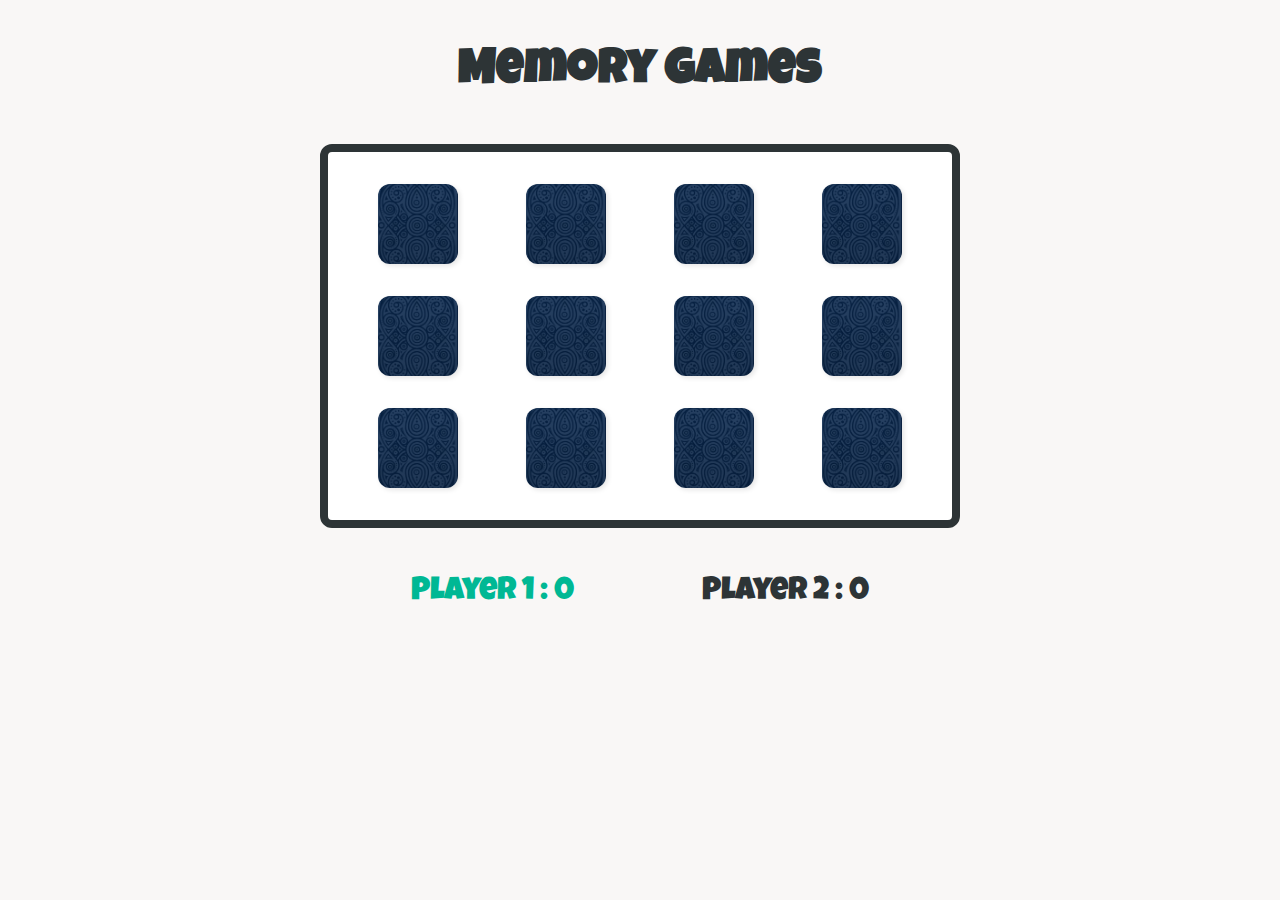
<file: memory/index.html>
<!DOCTYPE html>
<html lang="en">
<head>
    <meta charset="UTF-8">
    <meta name="viewport" content="width=device-width, initial-scale=1.0">
    <link href="https://fonts.googleapis.com/css2?family=Luckiest+Guy&display=swap" rel="stylesheet">
    <title>Memory</title>
    <link rel="stylesheet" href="styles.css">
</head>
<body>
    <section class="content">
        <h1 class="title">Memory Games</h1>
        <div class="card-container">
            <div class="card card-back" data-card="1">
                <div class="reveal green"></div>
            </div>
            <div class="card card-back" data-card="1">
                <div class="reveal green"></div>
            </div>
            <div class="card card-back" data-card="2">
                <div class="reveal red"></div>
            </div>
            <div class="card card-back" data-card="2">
                <div class="reveal red"></div>
            </div>
            <div class="card card-back" data-card="3">
                <div class="reveal blue"></div>
            </div>
            <div class="card card-back" data-card="3">
                <div class="reveal blue"></div>
            </div>
            <div class="card card-back" data-card="4">
                <div class="reveal orange"></div>
            </div>
            <div class="card card-back" data-card="4">
                <div class="reveal orange"></div>
            </div>
            <div class="card card-back" data-card="5">
                <div class="reveal pink"></div>
            </div>
            <div class="card card-back" data-card="5">
                <div class="reveal pink"></div>
            </div>
            <div class="card card-back" data-card="6">
                <div class="reveal purple"></div>
            </div>
            <div class="card card-back" data-card="6">
                <div class="reveal purple"></div>
            </div>
            
        </div>

        <div class="scoreboard">
            <div id="player1" class="score active">Player 1 : <span id="score1">0</span></div>
            <div id="player2" class="score">Player 2 : <span id="score2">0</span></div>
        </div>

        <div class="overlay"></div>
        <div class="victory">
            <h2 class="victory-text"></h2>
            <button class="restart-button">Play Again</button>
        </div>
    </section>
    
    <script src="script.js"></script>
</body>
</html>
</file>
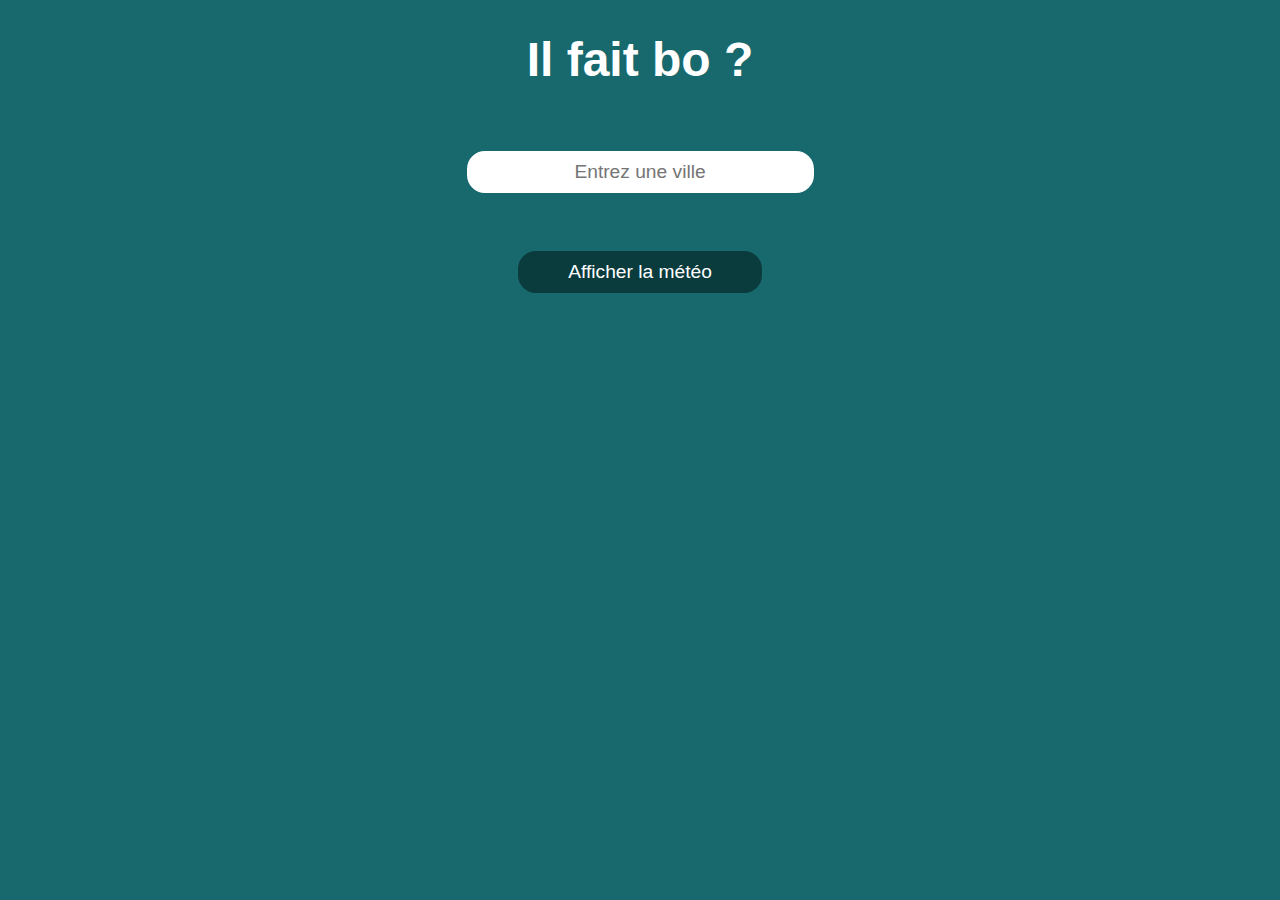
<file: meteo/index.html>
<!DOCTYPE html>
<html lang="en">
<head>
    <meta charset="UTF-8">
    <meta name="viewport" content="width=device-width, initial-scale=1.0">
    <title>La météo de gulli</title>
    <link rel="stylesheet" href="style.css">
</head>
<body>

    <div class="containerWeather">
        <div class="weather">
            <h1 class="title">Il fait bo ?</h1>
            <form class="inputWeather">
                <input type="text" class="input" id="input" placeholder="Entrez une ville">
                <button class="btn" id="btn">Afficher la météo</button>
            </form>
            <div class="afficherWeather hidden">
                <h2 class="city"></h2>
                <p class="temp"></p>
                <img class="icons" alt="weather img">
            </div>
        </div>
    </div>

    <script src="script.js" defer></script>
</body>



</html>
</file>
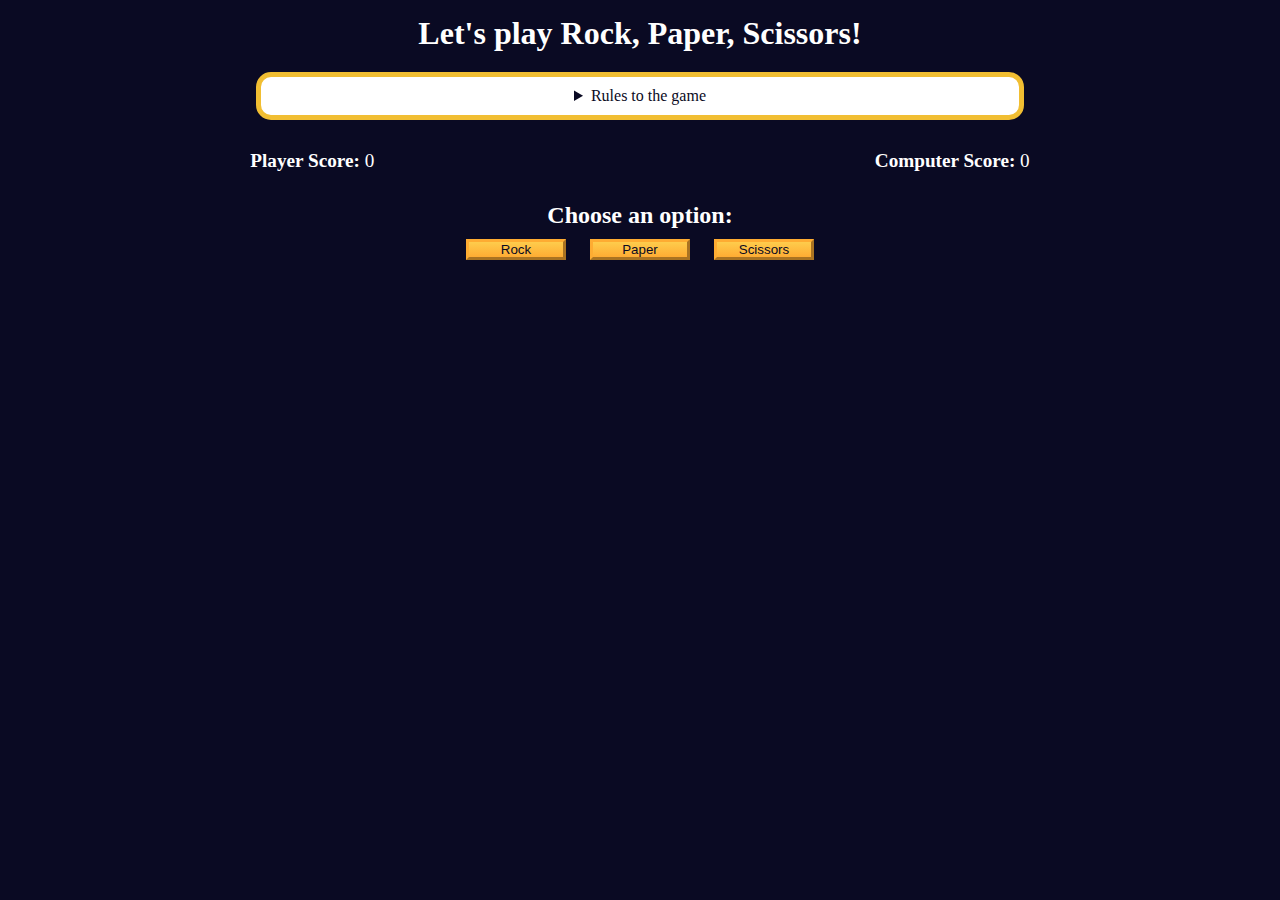
<file: rockpaperscissor/index.html>
<!DOCTYPE html>
<html lang="en">
  <head>
    <meta charset="UTF-8" />
    <meta name="viewport" content="width=device-width, initial-scale=1.0" />
    <title>Rock, Paper, Scissors game</title>
    <link rel="stylesheet" href="./styles.css" />
  </head>
  <body>
    <h1>Let's play Rock, Paper, Scissors!</h1>
    <main>
      <details class="rules-container">
        <summary>Rules to the game</summary>

        <p>You will be playing against the computer.</p>
        <p>You can choose between Rock, Paper, and Scissors.</p>
        <p>The first one to three points wins.</p>

        <p>Here are the rules to getting a point in the game:</p>
        <ul>
          <li>Rock beats Scissors</li>
          <li>Scissors beats Paper</li>
          <li>Paper beats Rock</li>
        </ul>
        <p>
          If the player and computer choose the same option (Ex. Paper and
          Paper), then no one gets the point.
        </p>
      </details>

      <div class="score-container">
        <strong
          >Player Score: <span class="score" id="player-score">0</span></strong
        >
        <strong
          >Computer Score:
          <span class="score" id="computer-score">0</span></strong
        >
      </div>

      <section class="options-container">
        <h2>Choose an option:</h2>
        <div class="btn-container">
          <button id="rock-btn" class="btn">Rock</button>
          <button id="paper-btn" class="btn">Paper</button>
          <button id="scissors-btn" class="btn">Scissors</button>
        </div>
      </section>

      <div class="results-container">
        <p id="results-msg"></p>
        <p id="winner-msg"></p>
        <button class="btn" id="reset-game-btn">Play again?</button>
      </div>
    </main>
    <script src="./script.js"></script>
  </body>
</html>
</file>
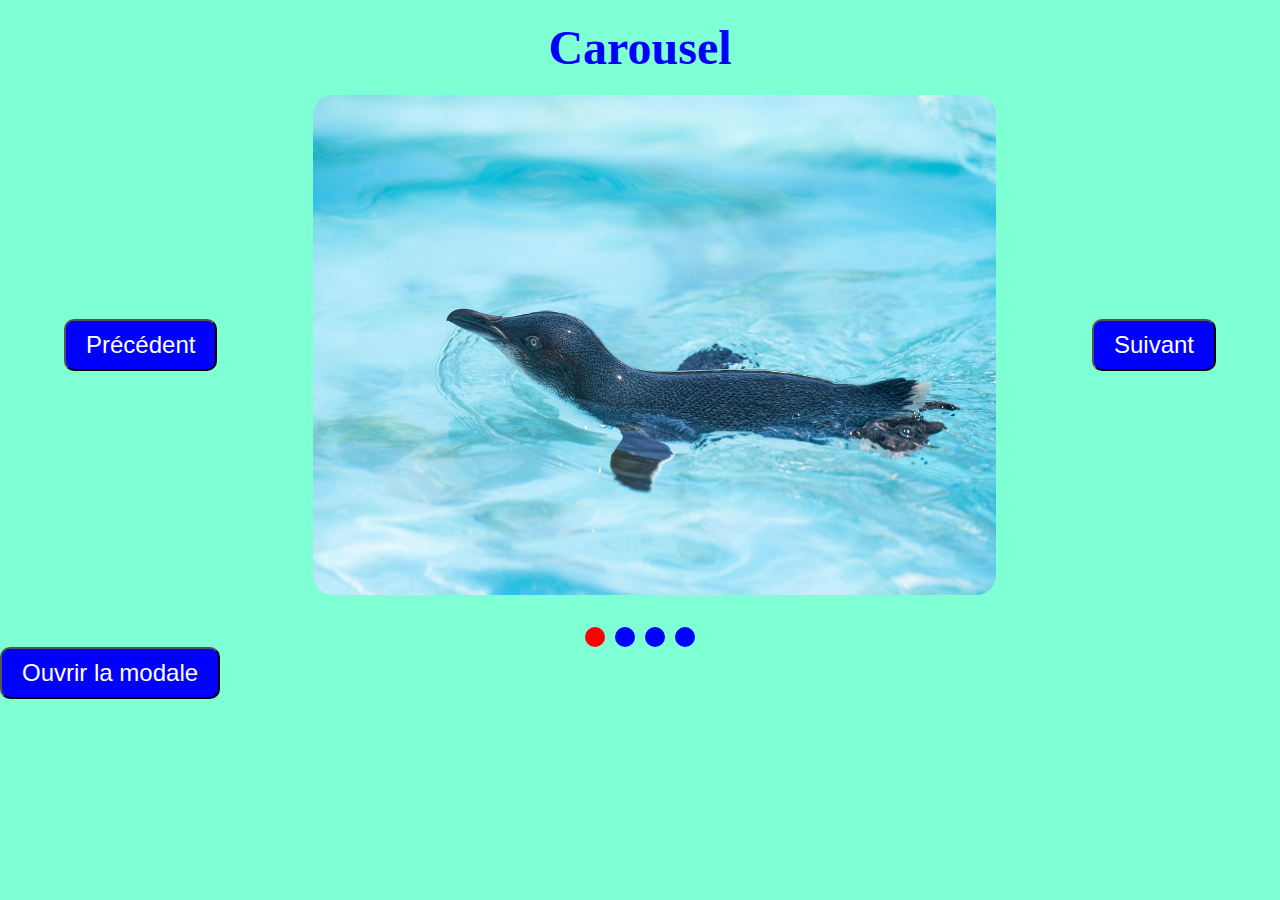
<file: slider/index.html>
<!DOCTYPE html>
<html lang="fr">
<body>
<head>
    <meta charset="UTF-8">
    <meta name="viewport" content="width=device-width, initial-scale=1.0">
    <title>JS Carousel</title>
    <link rel="stylesheet" href="style.css">

    </head>



<!--Carousel Exercice-->

<section>
    <h1>Carousel</h1>
    <div id="carousel-original-wrapper">
        <div class="container">
            <div class="containerCarousel">
                <button id="prev">Précédent</button>
    
                <div class="carousel">
                    <img src="img/img1.jpg" alt="Image 1" class="active">
                    <img src="img/img2.jpg" alt="Image 2">
                    <img src="img/img3.jpg" alt="Image 3">
                    <img src="img/img4.jpg" alt="Image 4">
                </div>
                <button id="next">Suivant</button>
            </div>
            <div class="indicators">
                <span class="indicator active" data-index="0"></span>
                <span class="indicator" data-index="1"></span>
                <span class="indicator" data-index="2"></span>
                <span class="indicator" data-index="3"></span>
            </div>
        </div>
    </div>

    <button class="openModal">Ouvrir la modale</button>

    <div class="modal">
        <div class="modal-content">
            <button class="close">X</button>
            <h2>Modal</h2>
            <div class="containerModal">

            </div>
        </div>
    </div>
</section>

<script src="script.js"></script>

</body>
</html>
</file>
<file: memory/styles.css>
:root {
    --color-bg: #f9f7f6;
    --color-card-back: #d1d1d1;
    --color-primary: #df5f54;
    --color-secondary: #5c8de7;
    --color-accent: #00b894;
    --color-pink: #ee8b8b;
    --color-purple: #3d338a;
    --color-border: #2d3436;
    --color-valid: #55efc4;
    --color-text: #2d3436;
  
    --font-title: 'Luckiest Guy', sans-serif;
    --card-size: 5rem;
    --border-radius: 12px;
}

*{
    margin: 0;
    padding: 0;
    box-sizing: border-box;
}

body {
    background-color: var(--color-bg);
    font-family: var(--font-title);
    color: var(--color-text);
  }

.content .title{
    text-align: center;
    padding-top: 3rem;
    font-size: 3rem;
}

.card-container {
    display: grid;
    grid-template-columns: repeat(4, 1fr);
    justify-items: center;
    gap: 2rem;
    margin: 3rem auto;
    width: 50%;
    background: white;
    border: 8px solid var(--color-border);
    padding: 2rem;
    border-radius: var(--border-radius);
  }

.card-container .card-back{
    background-image: url('img/back.png');
    background-size: cover;
    background-position: center;
}

.card-container .card .reveal{
    display: none;
    width: 100%;
    height: 100%;
}

.card-container .card{
    width: var(--card-size);
    height: var(--card-size);
    cursor: pointer;
    border-radius: var(--border-radius);
    overflow: hidden;
    box-shadow: 2px 2px 5px rgba(0,0,0,0.1);
    transition: transform 0.3s ease;
}

.card:not(.flipped):hover {
    transform: scale(1.1);
    box-shadow: 0 8px 15px rgba(0,0,0,0.2);
    transition: transform 0.3s ease, box-shadow 0.3s ease;
    z-index: 2;
}

.card.flipped{
    transform: rotate(75deg);
}

.card-container .card .reveal {
    display: none;
    width: 100%;
    height: 100%;
    border-radius: var(--border-radius);
}
  
  .reveal.valid {
    display: none;
    border: 4px solid var(--color-valid);
}

  .card-container .card .red { background-color: var(--color-primary); }
  .card-container .card .blue { background-color: var(--color-secondary); }
  .card-container .card .green { background-color: var(--color-accent); }
  .card-container .card .orange { background-color: orange; }
  .card-container .card .pink { background-color: var(--color-pink); }
  .card-container .card .purple { background-color: var(--color-purple); }

/* affichage des scores */
.scoreboard{
    display: flex;
    justify-content: center;
    flex-direction: row;
    font-size: 2rem;
    gap: 8rem;
}

.scoreboard .score.active {
    color: var(--color-accent);
}


/* condition de victoire */

.victory{
    display: none;
    flex-direction: column;
    justify-content: center;
    align-items: center;
    text-align: center;
    position: absolute;
    background-color: white;
    padding: 5rem;
    top: 50%;
    left: 50%;
    transform: translate(-50%, -50%);
    gap: 1rem;
    border-radius: var(--border-radius);
    z-index: 11;
}

.victory .restart-button {
    padding: 1rem 3rem;
    border-radius: var(--border-radius);
    background-color: beige;
    color: black;
    font-weight: bold;
    cursor: pointer;
  }
  .overlay {
    position: fixed;
    top: 0;
    left: 0;
    width: 100%;
    height: 100%;
    backdrop-filter: blur(2px);
    background-color: rgba(0, 0, 0, 0.3); /* un peu d’assombrissement */
    z-index: 10;
    display: none;
}
</file>
<file: meteo/style.css>
*{
    margin:0;
    padding:0;
    box-sizing:border-box;
    font-family: 'Poppins', sans-serif;
}

body{
    background-color: #17696e;
}

h1{
    color:#fff;
    text-align:center;
    font-size:3rem;
    margin: 2rem 0;
}

.inputWeather{
    display: flex;
    justify-content: center;
    align-items: center;
    margin-bottom: 2rem;
    flex-direction: column;
    gap:1.5rem;
}

.input{
    margin: 30px;
    background: #ffffff;
    color:black;
    padding:10px 50px;
    text-align: center;
    border-radius: 20px;
    border: 2px solid #17696e;
    font-size: 1.2rem;
}

.btn{
    background: #0a3b3d;
    color:white;
    padding:10px 50px;
    text-align: center;
    border-radius: 20px;
    font-size: 1.2rem;
    cursor: pointer;
    border: 2px solid #17696e;
}

/* affichage de la météo */

.afficherWeather{
    display:flex;
    justify-content: center;
    width: 200px;
    height : 300px;
    align-items: center;
    background:white;
    color:#17696e;
    flex-direction: column;
    margin: auto;
    border-radius: 20px;
}

.hidden{
    display:none;
}
</file>
<file: rockpaperscissor/styles.css>
*,
*::before,
*::after {
  margin: 0;
  padding: 0;
  box-sizing: border-box;
}

:root {
  --very-dark-blue: #0a0a23;
  --white: #ffffff;
  --yellow: #f1be32;
  --golden-yellow: #feac32;
}

body {
  background-color: var(--very-dark-blue);
  text-align: center;
  color: var(--white);
}

h1 {
  margin: 15px 0 20px;
}

.btn {
  cursor: pointer;
  width: 100px;
  margin: 10px;
  color: var(--very-dark-blue);
  background-color: var(--golden-yellow);
  background-image: linear-gradient(#fecc4c, #ffac33);
  border-color: var(--golden-yellow);
  border-width: 3px;
}

.btn:hover {
  background-image: linear-gradient(#ffcc4c, #f89808);
}

.rules-container {
  padding: 10px 0;
  margin: auto;
  border-radius: 15px;
  border: 5px solid var(--yellow);
  background-color: var(--white);
  color: var(--very-dark-blue);
}

.rules-container ul {
  list-style-type: none;
}

.rules-container p {
  margin: 10px 0;
}

@media (min-width: 760px) {
  .rules-container {
    width: 60%;
  }
}

.score-container {
  display: flex;
  justify-content: space-around;
  margin: 30px 0;
  font-size: 1.2rem;
}

.score {
  font-weight: 500;
}

.results-container {
  font-size: 1.3rem;
  margin: 15px 0;
}

#winner-msg {
  margin-top: 25px;
}

#reset-game-btn {
  display: none;
  margin: 20px auto;
}
</file>
<file: slider/style.css>
*{
    margin: 0;
    padding: 0;
    box-sizing: border-box;
}

body{
    background-color: aquamarine;
}

h1{
    text-align: center;
    margin: 20px 0;
    font-size: 3rem;
    color:blue;
}

.containerCarousel{
    position: relative;
    width: 75%;
    margin: auto;
    display: flex;
    align-items:center;
    justify-content: center;
}

.carousel{
    position: relative;
    overflow: hidden;
    width: 100%;
    height:500px;
    display: flex;
}

.carousel img{
    width: 100%;
    height:100%;
    border-radius: 20px;
    position:absolute;
    top: 0;
    opacity: 0;
}

.carousel img.active{
    opacity: 1;
    display:block;
}

button{
    background-color: blue;
    color: white;
    padding: 10px 20px;
    cursor: pointer;
    font-size: 1.5rem;
    border-radius : 10px;
}

#prev{
    position: relative;
    right:10%;
}

#next{
    position: relative;
    left:10%;
}

.indicators{
    display:flex;
    justify-content:center;
    margin-top:2rem;
}

.indicator{
    width: 20px;
    height: 20px;
    background-color: blue;
    border-radius: 50%;
    display: inline-block;
    margin: 0 5px;
    cursor: pointer;
}

.indicator.active{
    background-color: red;
}

/*Modale */

.modal{
    display:none;
    position: fixed;
    top: 0;
    left: 0;
    width: 100%;
    height: 100%;
    background: rgba(0, 0, 0, 0.7);
    z-index: 1000;
    justify-content: center;

}

.modal-content{
    background: white;
    padding: 20px;
    border-radius: 10px;
    position: relative;
    width: 80%;
}

.close {
    position: absolute;
    top: 10px;
    right: 10px;
    border: none;
    font-size: 24px;
    cursor: pointer;
  }

.modal .container{
    display: flex;
    justify-content: center;
    align-items: center;
    flex-direction: column;
    height:90vh
}

.modal.active{
    display:flex;
}

body.modal-open{
    overflow: hidden;
}
</file>
